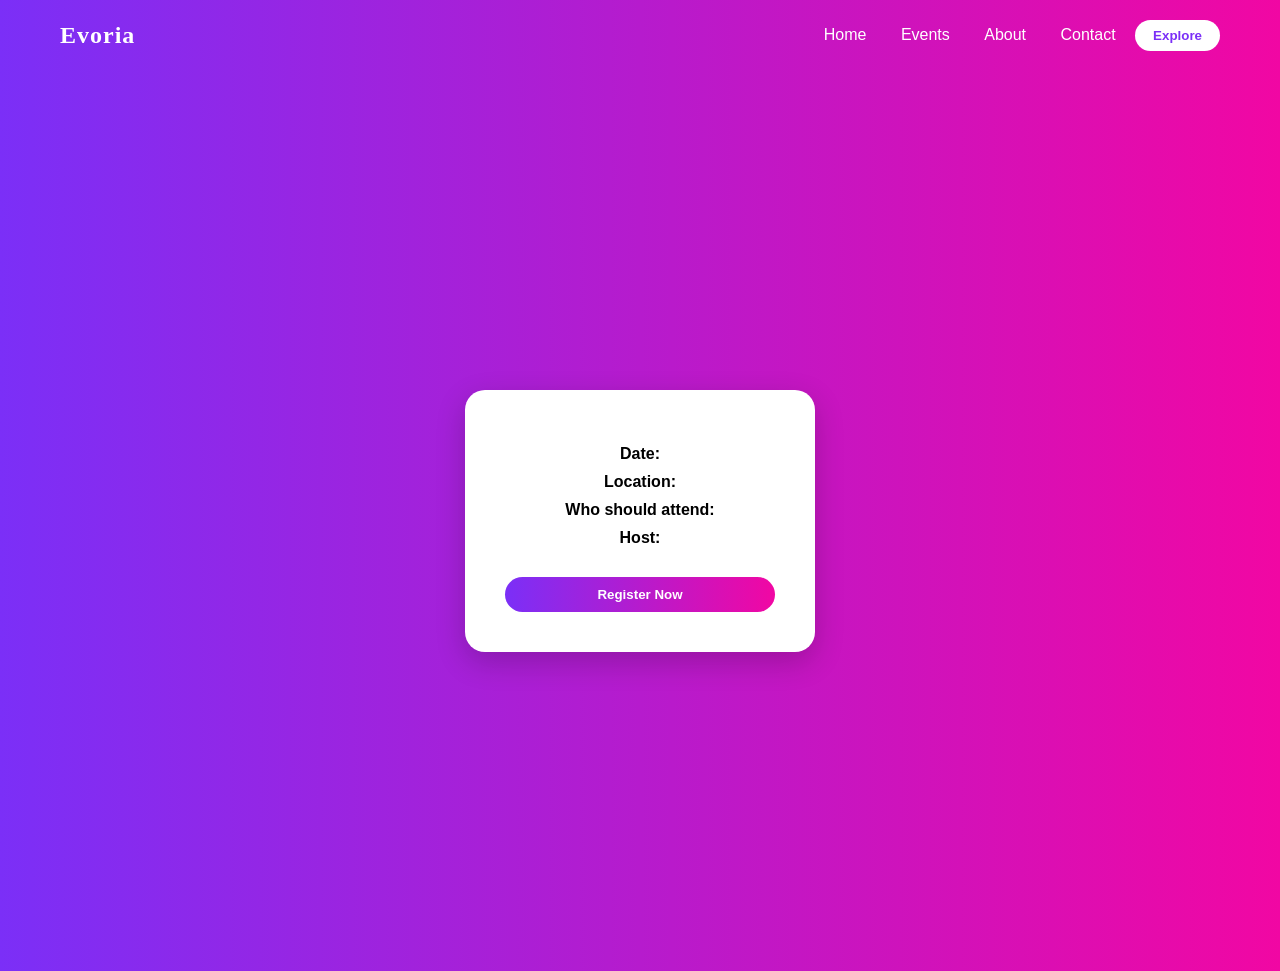
<file: event.html>
<!doctype html>
<html lang="en">
  <head>
    <meta charset="UTF-8" />
    <title>Event Details - Evoria</title>
    <link rel="stylesheet" href="style.css" />
  </head>
  <body>
    <header class="navbar">
      <div class="logo" style="font-family: Orbitron">Evoria</div>

      <nav>
        <a href="index.html#home">Home</a>
        <a href="index.html#events">Events</a>
        <a href="index.html#about">About</a>
        <a href="index.html#contact">Contact</a>
        <button class="explore-btn" onclick="goHome()">Explore</button>
      </nav>
    </header>

    <section class="event-detail">
      <div class="detail-card">
        <h1 id="eventTitle"></h1>
        <p><strong>Date:</strong> <span id="eventDate"></span></p>
        <p><strong>Location:</strong> <span id="eventLocation"></span></p>
        <p>
          <strong>Who should attend:</strong> <span id="eventAudience"></span>
        </p>
        <p><strong>Host:</strong> <span id="eventHost"></span></p>

        <button onclick="goRegister()" class="register-btn">
          Register Now
        </button>
      </div>
    </section>

    <script>
      const params = new URLSearchParams(window.location.search);
      const name = params.get("name");

      const data = {
        "AI Workshop": {
          date: "10 April 2026",
          location: "Online (Zoom)",
          audience: "Students interested in AI & ML",
          host: "Google Developer Club",
        },
        "Startup Meetup": {
          date: "10 April 2026",
          location: "Auditorium Hall",
          audience: "Entrepreneurs & Innovators",
          host: "Startup India",
        },
        "Cultural Fest": {
          date: "10 April 2026",
          location: "College Ground",
          audience: "All students",
          host: "Cultural Committee",
        },
        "Dance Workshop": {
          date: "10 April 2026",
          location: "Dance Studio",
          audience: "Dance enthusiasts",
          host: "Dance Club",
        },
      };

      if (data[name]) {
        document.getElementById("eventTitle").innerText = name;
        document.getElementById("eventDate").innerText = data[name].date;
        document.getElementById("eventLocation").innerText =
          data[name].location;
        document.getElementById("eventAudience").innerText =
          data[name].audience;
        document.getElementById("eventHost").innerText = data[name].host;
      }

      function goHome() {
        window.location.href = "index.html#events";
      }

      function goRegister() {
        window.location.href =
          "register.html?event=" + encodeURIComponent(name);
      }
    </script>
  </body>
</html>
</file>
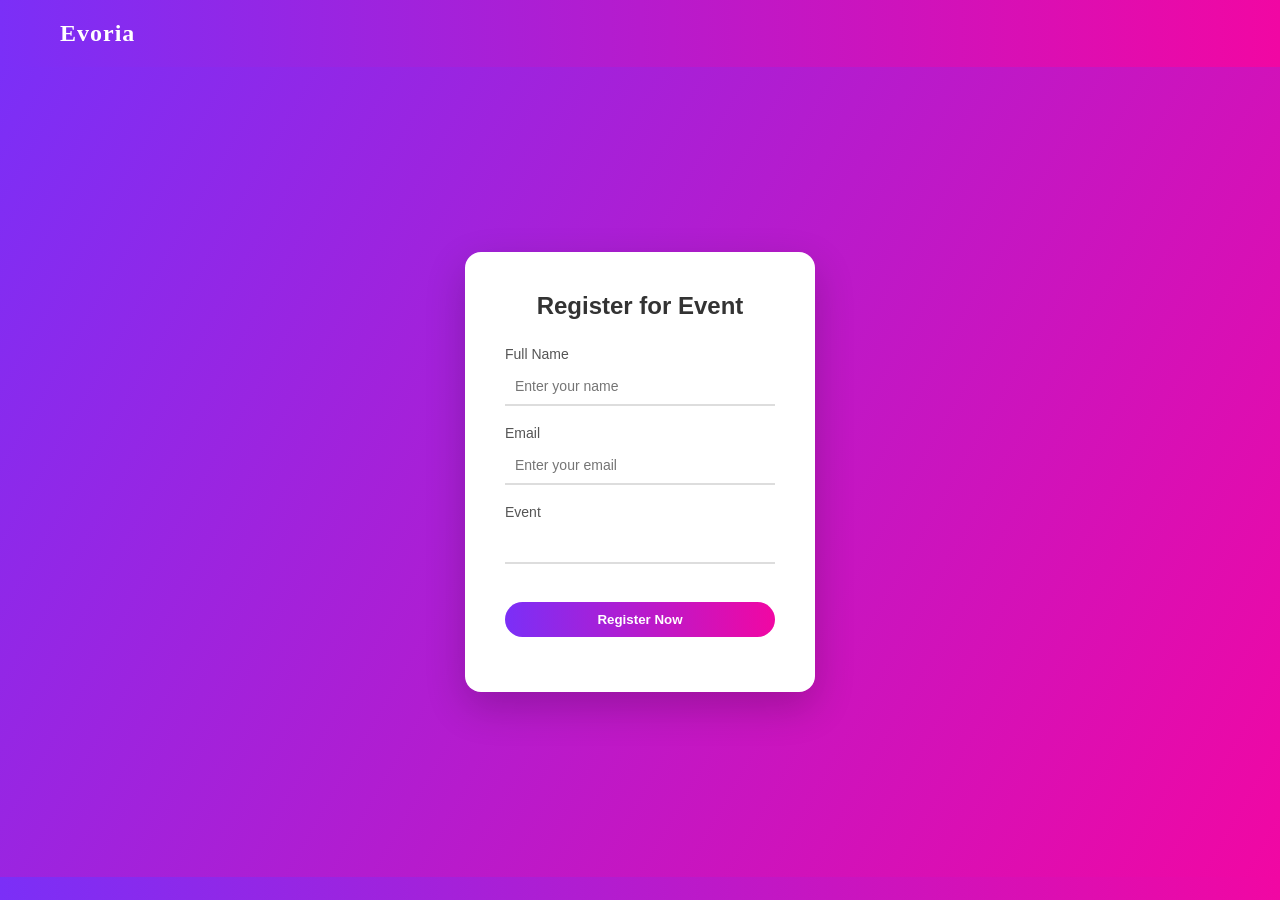
<file: register.html>
<!doctype html>
<html lang="en">
  <head>
    <meta charset="UTF-8" />
    <title>Register - Evoria</title>
    <link rel="stylesheet" href="style.css" />
  </head>
  <body>
    <header class="navbar">
      <div class="logo">Evoria</div>
    </header>

    <section class="register-wrapper">
      <div class="register-card">
        <h2>Register for Event</h2>

        <form id="registerForm">
          <div class="input-group">
            <label>Full Name</label>
            <input
              type="text"
              id="name"
              placeholder="Enter your name"
              required
            />
          </div>

          <div class="input-group">
            <label>Email</label>
            <input
              type="email"
              id="email"
              placeholder="Enter your email"
              required
            />
          </div>

          <div class="input-group">
            <label>Event</label>
            <input type="text" id="eventTitle" readonly />
          </div>

          <button type="submit" class="register-btn">Register Now</button>
        </form>

        <p id="msg"></p>
      </div>
    </section>

    <script src="register.js"></script>
  </body>
</html>
</file>
<file: style.css>
* {
  margin: 0;
  padding: 0;
  box-sizing: border-box;
  font-family: "Sora", sans-serif;
}

body {
  background: linear-gradient(90deg, #7b2ff7, #f107a3);
}

.navbar {
  display: flex;
  justify-content: space-between;
  align-items: center;
  padding: 20px 60px;
  background: linear-gradient(90deg, #7b2ff7, #f107a3);
  color: white;
}

.logo {
  font-size: 24px;
  font-weight: 700;
  letter-spacing: 1px;
  font-family: Orbitron;
}

.navbar nav a {
  margin: 0 15px;
  color: white;
  text-decoration: none;
}

.explore-btn {
  background: white;
  color: #7b2ff7;
  border: none;
  padding: 8px 18px;
  border-radius: 20px;
  font-weight: 600;
  cursor: pointer;
}

.hero {
  height: 460px;
  background: linear-gradient(90deg, #7b2ff7, #f107a3);
  display: flex;
  align-items: center;
  justify-content: center;
  text-align: center;
  color: white;
}

.hero h1 {
  font-size: 46px;
  margin-bottom: 10px;
}

.tagline {
  font-size: 18px;
  margin-bottom: 30px;
  opacity: 0.95;
}

.search-box {
  background: white;
  padding: 10px;
  border-radius: 40px;
  display: inline-flex;
  gap: 10px;
  box-shadow: 0 10px 25px rgba(0, 0, 0, 0.15);
}

.search-box input {
  border: none;
  padding: 12px;
  outline: none;
}

.search-box button {
  background: linear-gradient(90deg, #7b2ff7, #f107a3);
  color: white;
  border: none;
  padding: 10px 22px;
  border-radius: 25px;
  cursor: pointer;
  font-weight: 600;
}

.categories {
  display: flex;
  justify-content: center;
  gap: 20px;
  margin-top: -35px;
  flex-wrap: wrap;
}

.cat {
  background: white;
  padding: 14px 24px;
  border-radius: 30px;
  box-shadow: 0 6px 18px rgba(0, 0, 0, 0.12);
  font-weight: 500;
}

.events {
  padding: 60px;
}

.events h2 {
  margin-bottom: 25px;
  color: #333;
}

.event-container {
  display: grid;
  grid-template-columns: repeat(auto-fit, minmax(260px, 1fr));
  gap: 20px;
}

.event-card {
  background: white;
  border-radius: 12px;
  overflow: hidden;
  box-shadow: 0 6px 18px rgba(0, 0, 0, 0.1);
}

.event-card img {
  width: 100%;
  height: 160px;
  object-fit: cover;
}

.event-info {
  padding: 15px;
}

.event-info h3 {
  margin-bottom: 6px;
}

.event-info p {
  color: #666;
  font-size: 14px;
}

.event-info button {
  margin-top: 10px;
  background: linear-gradient(90deg, #7b2ff7, #f107a3);
  color: white;
  border: none;
  padding: 8px 14px;
  border-radius: 6px;
  cursor: pointer;
}

.about,
.contact {
  padding: 60px;
  text-align: center;
}

.about h2,
.contact h2 {
  margin-bottom: 15px;
}

@media (max-width: 900px) {
  .navbar {
    padding: 18px 30px;
  }

  .hero h1 {
    font-size: 36px;
  }
}

@media (max-width: 700px) {
  .navbar {
    flex-direction: column;
    gap: 10px;
  }

  .hero {
    height: auto;
    padding: 60px 20px;
  }

  .hero h1 {
    font-size: 28px;
  }

  .search-box {
    flex-direction: column;
    border-radius: 20px;
  }

  .events,
  .about,
  .contact {
    padding: 40px 20px;
  }
}

.menu-toggle {
  display: none;
  font-size: 26px;
  cursor: pointer;
}

.navbar nav a:hover {
  opacity: 0.8;
}

.cat:hover {
  transform: translateY(-3px);
  transition: 0.2s;
}

/* responsiveness*/

@media (max-width: 700px) {
  .menu-toggle {
    display: block;
  }

  .navbar nav {
    position: absolute;
    top: 70px;
    right: 0;
    background: linear-gradient(90deg, #7b2ff7, #f107a3);
    flex-direction: column;
    width: 200px;
    padding: 20px;
    display: none;
  }

  .navbar nav.show {
    display: flex;
  }
}

/* register page */

.register-wrapper {
  height: 90vh;
  display: flex;
  justify-content: center;
  align-items: center;
  background: linear-gradient(120deg, #7b2ff7, #f107a3);
}

.register-card {
  background: white;
  padding: 40px;
  border-radius: 16px;
  width: 350px;
  box-shadow: 0 15px 40px rgba(0, 0, 0, 0.2);
  text-align: center;
}

.register-card h2 {
  margin-bottom: 25px;
  color: #333;
}

.input-group {
  text-align: left;
  margin-bottom: 18px;
}

.input-group label {
  font-size: 14px;
  color: #555;
}

.input-group input {
  width: 100%;
  padding: 10px;
  margin-top: 5px;
  border: none;
  border-bottom: 2px solid #ddd;
  outline: none;
  font-size: 14px;
}

.input-group input:focus {
  border-color: #7b2ff7;
}

.register-btn {
  margin-top: 20px;
  width: 100%;
  padding: 12px;
  border: none;
  border-radius: 25px;
  background: linear-gradient(90deg, #7b2ff7, #f107a3);
  color: white;
  font-weight: 600;
  cursor: pointer;
}

.register-btn:hover {
  transform: scale(1.03);
  transition: 0.2s;
}

#msg {
  margin-top: 15px;
  color: green;
  font-weight: 600;
}

.register-card {
  backdrop-filter: blur(10px);
}

/*REGISTRATIONS PAGE THEME */

.registrations-wrapper {
  min-height: 100vh;
  background: linear-gradient(120deg, #7b2ff7, #f107a3);
  padding: 50px 20px;
}

.registrations-container {
  max-width: 900px;
  margin: auto;
}

.registrations-container h2 {
  color: white;
  margin-bottom: 25px;
}

#registrationList .event-card {
  background: white;
  border-radius: 14px;
  padding: 20px;
  margin-bottom: 20px;
  box-shadow: 0 10px 25px rgba(0, 0, 0, 0.2);
}

#registrationList h3 {
  margin-bottom: 5px;
  color: #333;
}

#registrationList p {
  color: #555;
  font-size: 14px;
}

#registrationList .event-card:hover {
  transform: translateY(-5px);
  transition: 0.2s;
}

.delete-btn {
  margin-top: 10px;
  padding: 6px 12px;
  border: none;
  border-radius: 6px;
  background: red;
  color: white;
  cursor: pointer;
  font-size: 13px;
}

.delete-btn:hover {
  background: darkred;
}

html {
  scroll-behavior: smooth;
}

.navbar nav a:hover {
  opacity: 0.7;
}

section {
  scroll-margin-top: 80px;
}

/* reg button */
.reg-btn {
  background: white;
  color: #7b2ff7;
  padding: 8px 18px;
  border-radius: 20px;
  font-weight: 600;
  text-decoration: none;
  margin-left: 15px;
  transition: 0.3s;
}

.reg-btn:hover {
  background: #eee;
}

.cat {
  text-decoration: none;
}

/* eventsBelow */
.event-detail {
  height: 100vh;
  display: flex;
  justify-content: center;
  align-items: center;
  background: linear-gradient(90deg, #7b2ff7, #f107a3);
}

.detail-card {
  background: white;
  padding: 40px;
  border-radius: 20px;
  width: 350px;
  text-align: center;
  box-shadow: 0 10px 30px rgba(0, 0, 0, 0.2);
}

.detail-card h1 {
  margin-bottom: 15px;
}

.detail-card p {
  margin: 10px 0;
}

.register-btn {
  margin-top: 20px;
  background: linear-gradient(90deg, #7b2ff7, #f107a3);
  color: white;
  border: none;
  padding: 10px 20px;
  border-radius: 25px;
  cursor: pointer;
}

.event-card {
  cursor: pointer;
}
</file>
